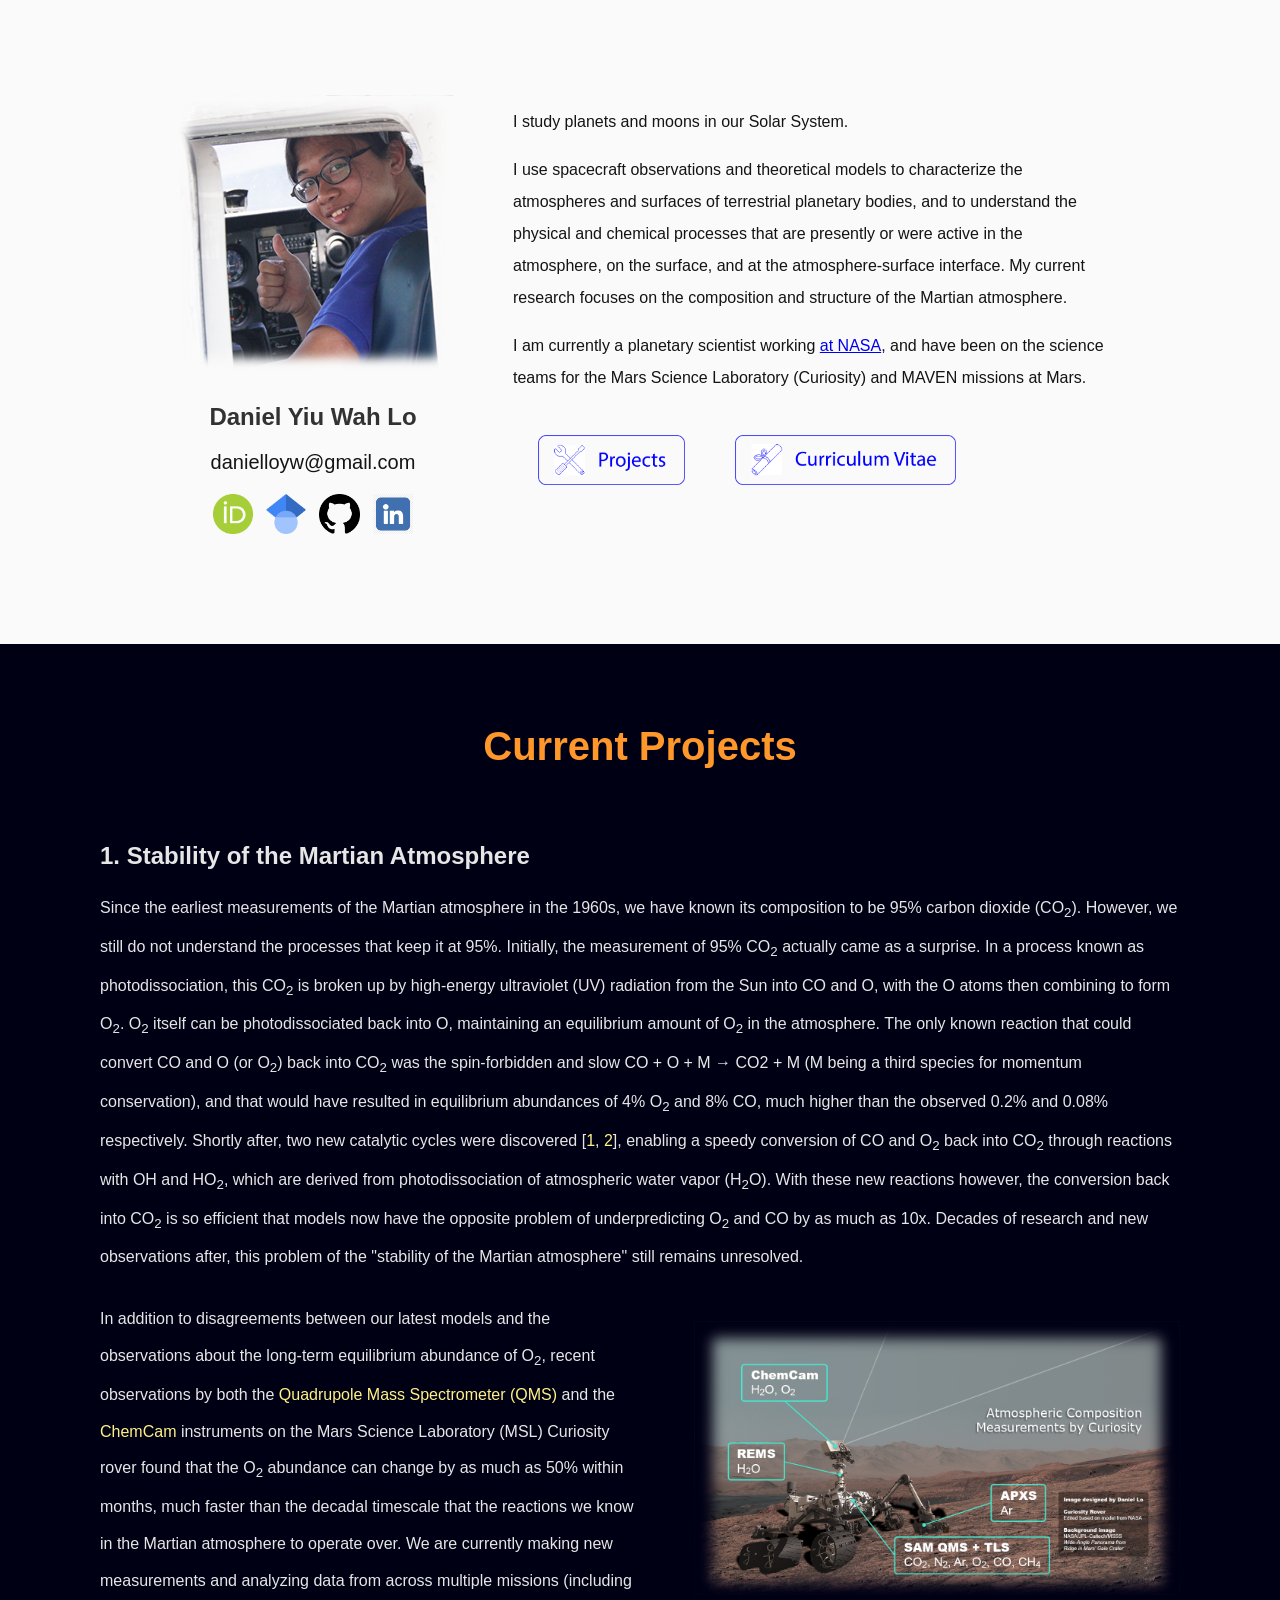
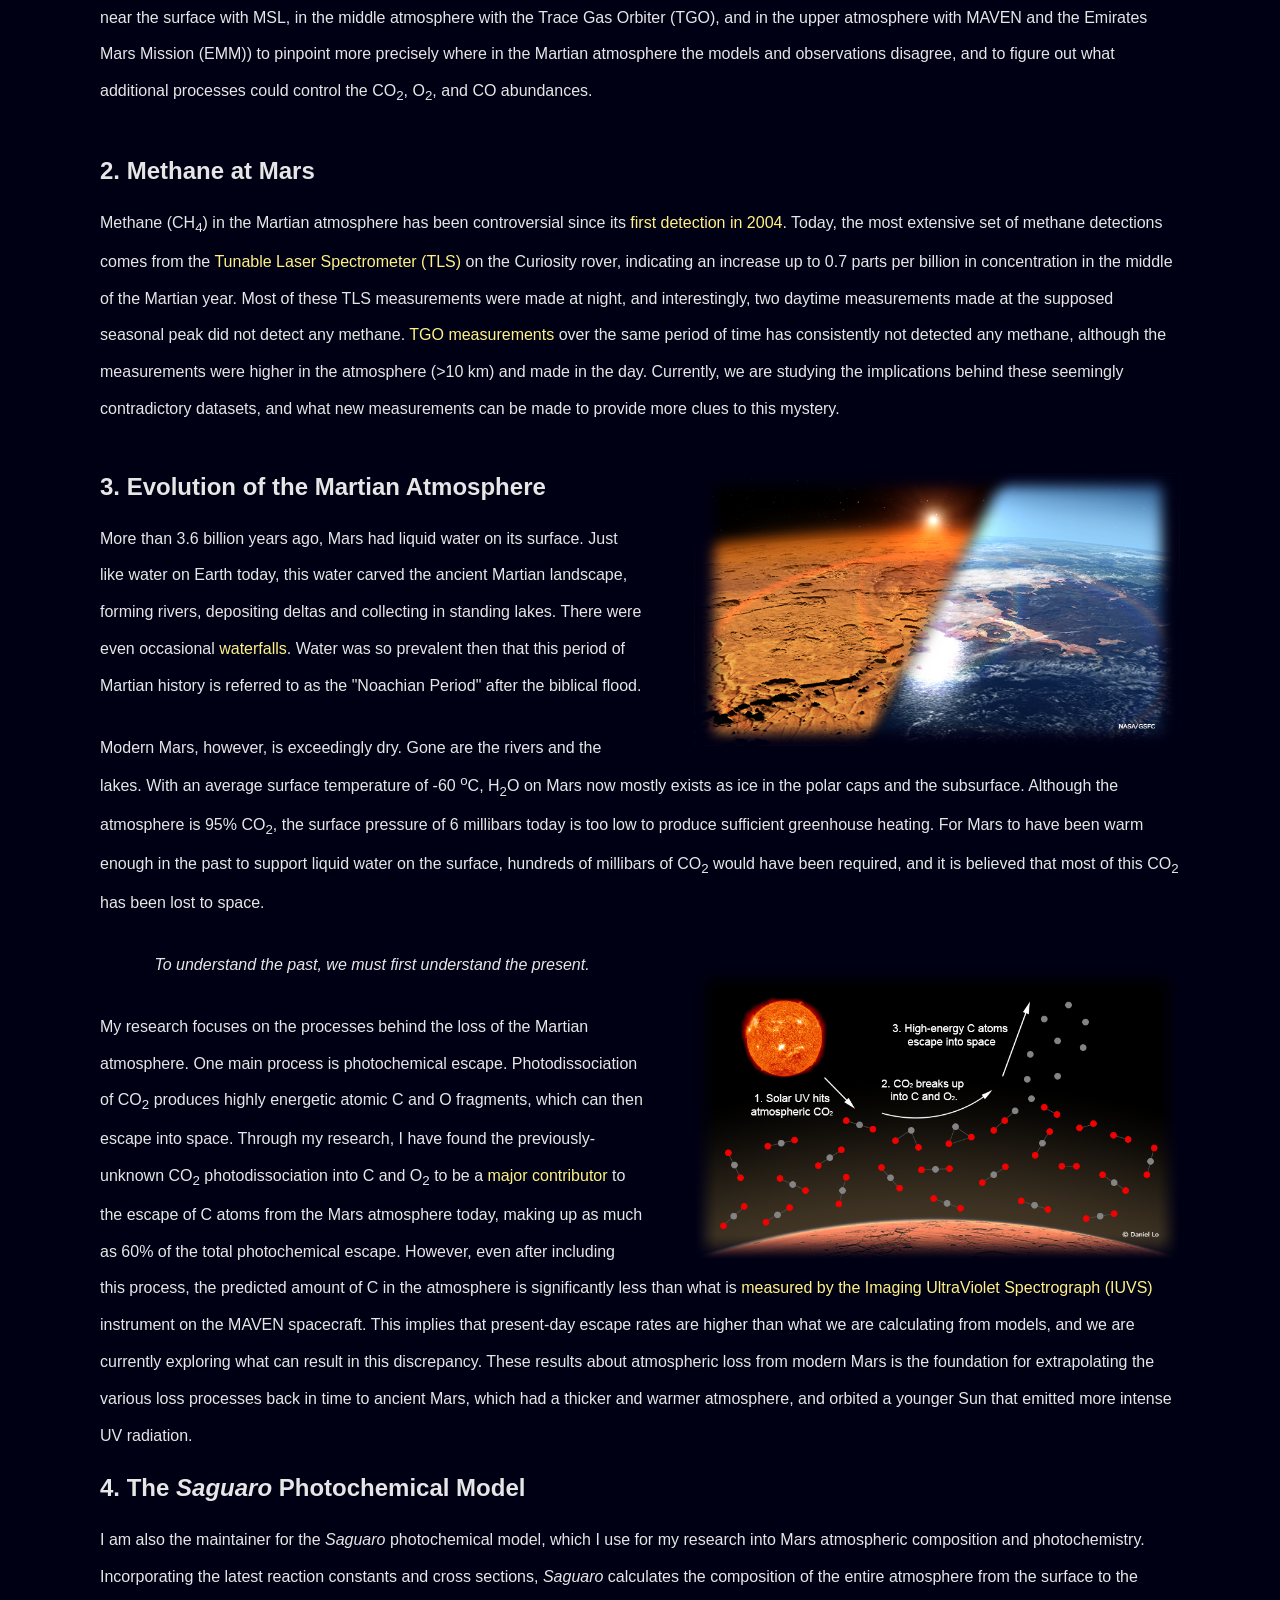
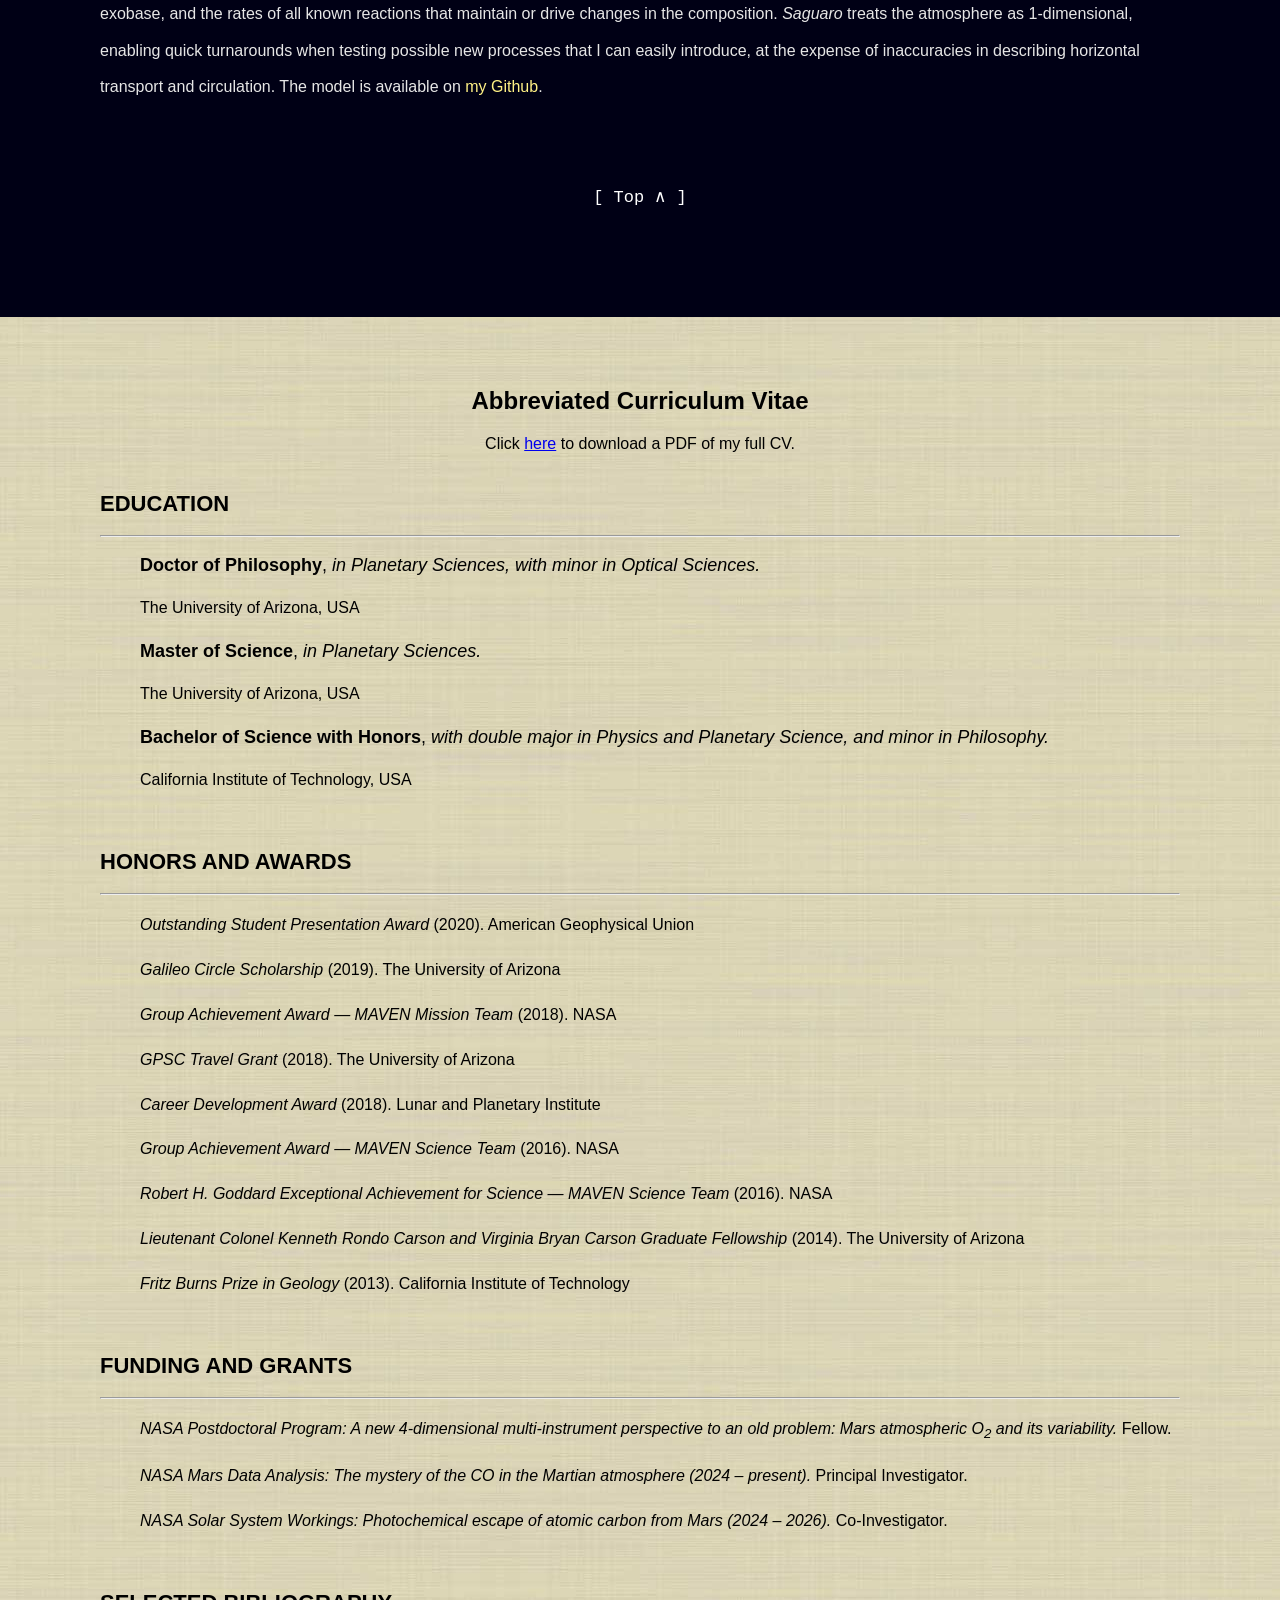
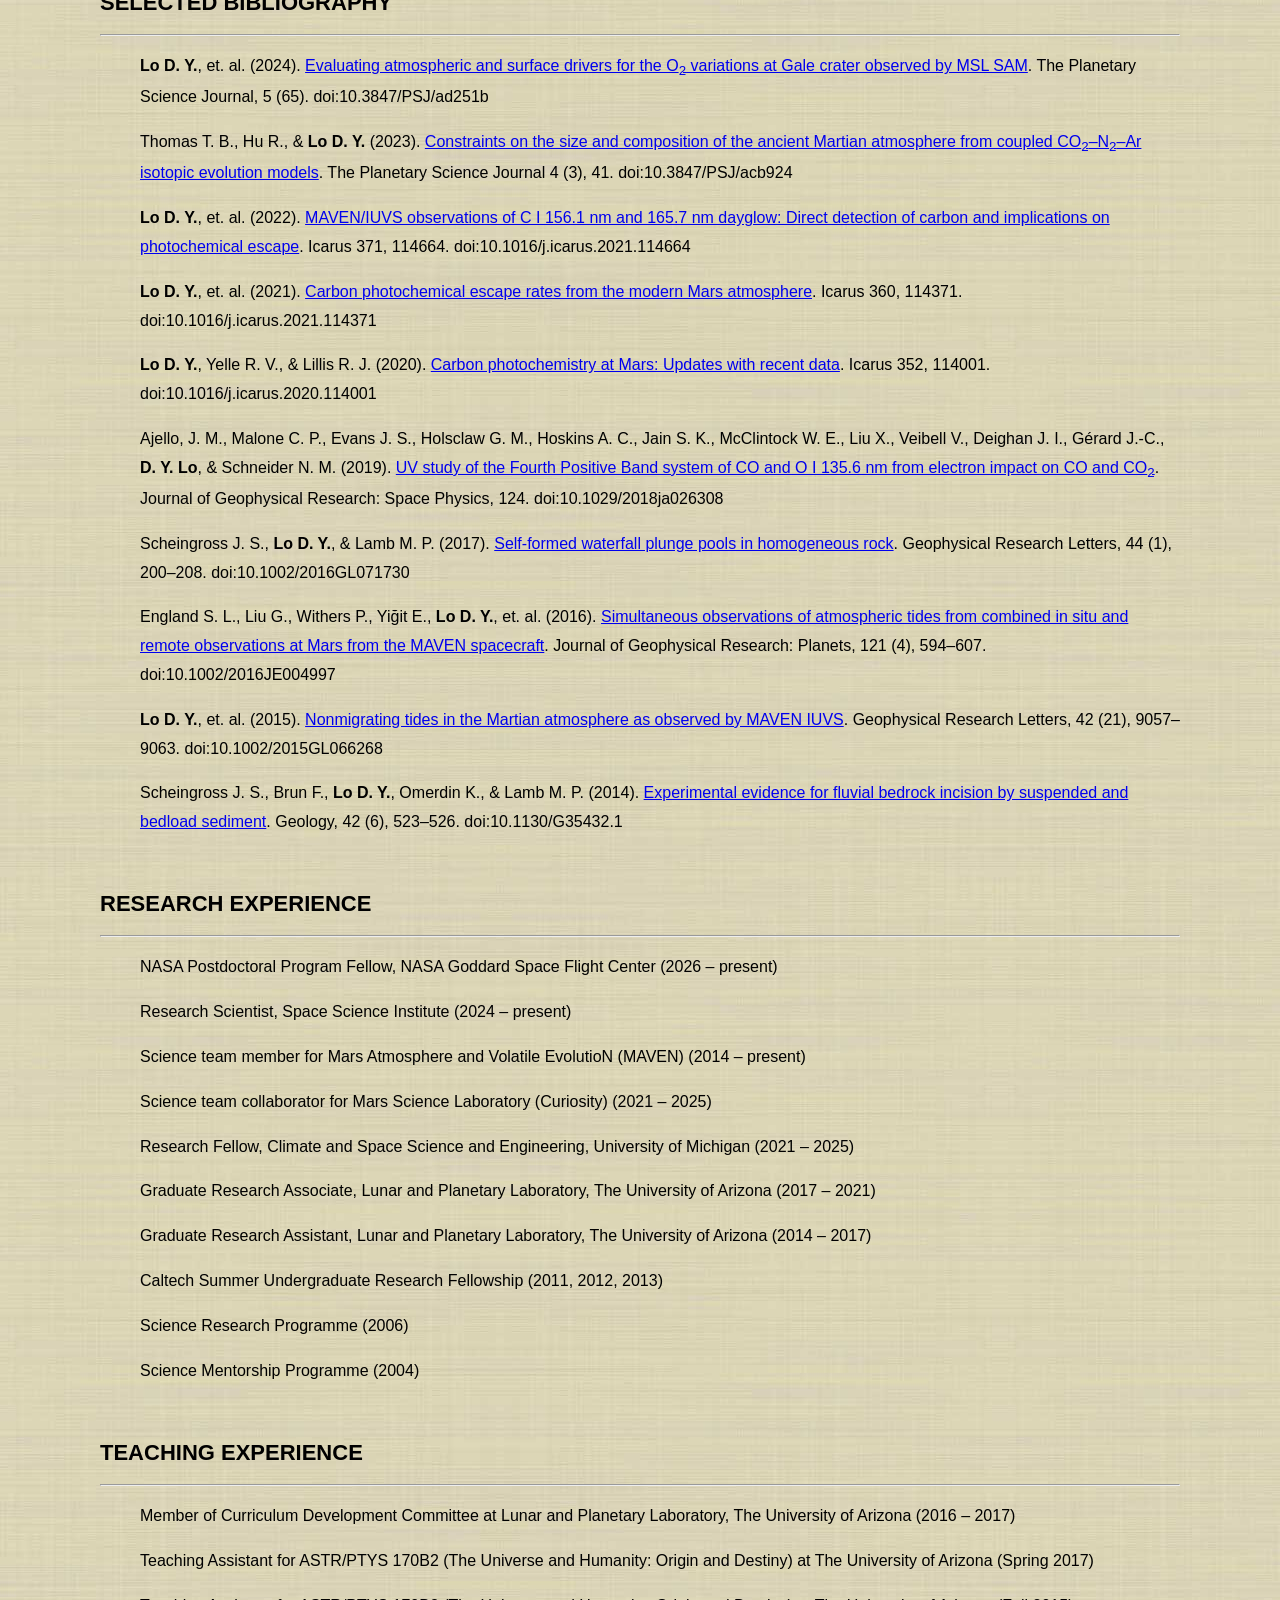
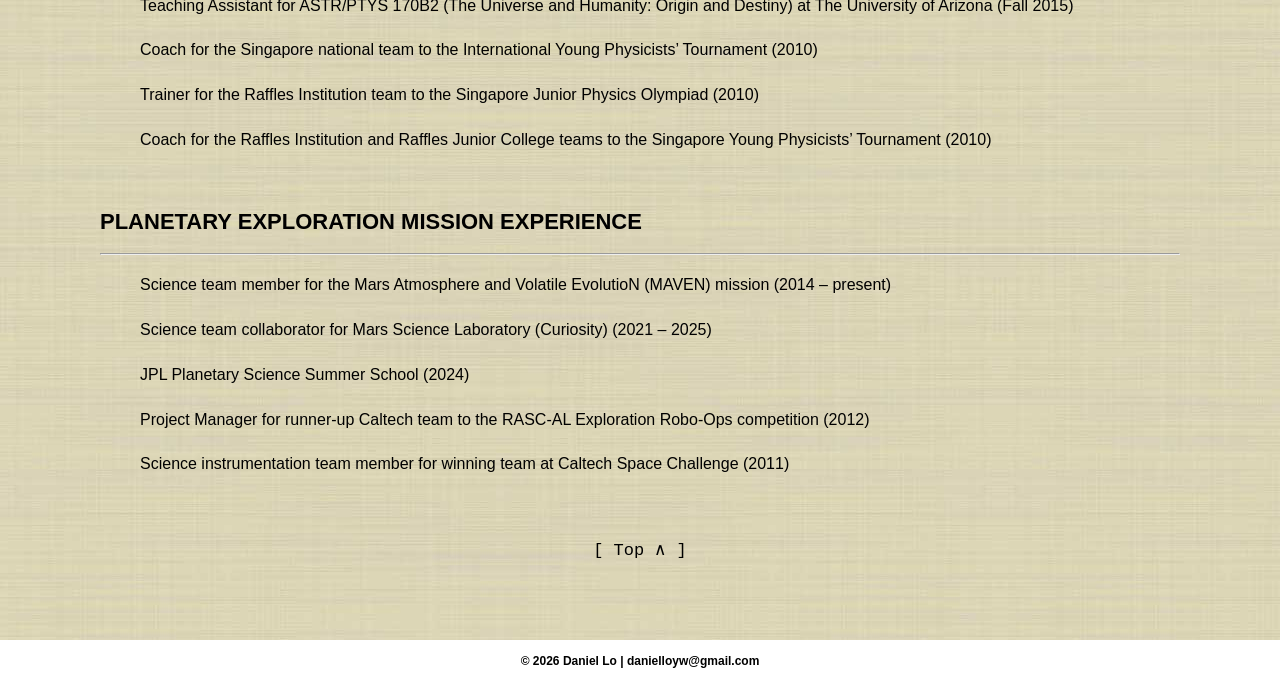
<file: index.html>
<!doctype html>
<html>

<head>
	<meta charset="utf-8">
	<meta name="viewport" content="width=device-width, initial-scale=1">
	<title>Daniel Lo</title>
	<link href="personalStyle.css" rel="stylesheet" type="text/css">
</head>

	<a name="splash"></a><section class="splash">
		<div class="profile">
			<div class="picture"><img src="portrait_flying.png" height="280" width="280">
				<p class="name">Daniel Yiu Wah Lo</p>
				<p class="email">danielloyw<span style="display:none">-cssspamremove-</span>@gmail.com</p>
				<p><a href="https://orcid.org/0000-0002-9603-500X" target="_blank"><img src="icon_orcid_128x128.png" height="40"></a>&nbsp;&nbsp;
				<a href="https://scholar.google.com/citations?user=QoowUBcAAAAJ" target="_blank"><img src="icon_Google_Scholar.png" height="40"></a>&nbsp;&nbsp;
				<a href="https://github.com/danielloyw/" target="_blank"><img src="icon_GitHub_Invertocat_Black.png" height="40"></a>&nbsp;&nbsp;
				<a href="https://www.linkedin.com/in/daniel-lo-4a4160a8/" target="_blank"><img src="icon_linkedin.png" height="40"></a></p>
			</div>
			<div class="profiletext">
				<p>I study planets and moons in our Solar System. </p>
				<p>I use spacecraft observations and theoretical models to characterize the atmospheres and surfaces of terrestrial planetary bodies, and to understand the physical and chemical processes that are presently or were active in the atmosphere, on the surface, and at the atmosphere-surface interface. My current research focuses on the composition and structure of the Martian atmosphere. 
				<p>I am currently a planetary scientist working <a href="https://science.gsfc.nasa.gov/solarsystem/planetarysystems/bio/yiuwahdaniel.lo" target="_blank">at NASA</a>, and have been on the science teams for the Mars Science Laboratory (Curiosity) and MAVEN missions at Mars. </p>
				<div class="navbuttonbar">
					<a href="#research"><img class="navbutton" src="projects.png"></a>
					<a href="#cv"><img class="navbutton" src="cv.png"></a>
				</div>
			</div>
		</div>
	</section>
	
	<a name="research"></a><section class="research">
	<h1>Current Projects</h1>
		<section class="researchSection">
			<h2>1. Stability of the Martian Atmosphere</h2>
			<p class="researchSectionText" style:"clear:left">
				Since the earliest measurements of the Martian atmosphere in the 1960s, we have known its composition to be 95% carbon dioxide (CO<sub>2</sub>). However, we still do not understand the processes that keep it at 95%. Initially, the measurement of 95% CO<sub>2</sub> actually came as a surprise. In a process known as photodissociation, this CO<sub>2</sub> is broken up by high-energy ultraviolet (UV) radiation from the Sun into CO and O, with the O atoms then combining to form O<sub>2</sub>. O<sub>2</sub> itself can be photodissociated back into O, maintaining an equilibrium amount of O<sub>2</sub> in the atmosphere. The only known reaction that could convert CO and O (or O<sub>2</sub>) back into CO<sub>2</sub> was the spin-forbidden and slow CO + O + M → CO2 + M (M being a third species for momentum conservation), and that would have resulted in equilibrium abundances of 4% O<sub>2</sub> and 8% CO, much higher than the observed 0.2% and 0.08% respectively. Shortly after, two new catalytic cycles were discovered [<a href="https://doi.org/10.1126/science.177.4053.986" target="_blank">1</a>, <a href="https://doi.org/10.1175/1520-0469(1972)029%3C1380:SAAOOO%3E2.0.CO;2" target="_blank">2</a>], enabling a speedy conversion of CO and O<sub>2</sub> back into CO<sub>2</sub> through reactions with OH and HO<sub>2</sub>, which are derived from photodissociation of atmospheric water vapor (H<sub>2</sub>O). With these new reactions however, the conversion back into CO<sub>2</sub> is so efficient that models now have the opposite problem of underpredicting O<sub>2</sub> and CO by as much as 10x. Decades of research and new observations after, this problem of the "stability of the Martian atmosphere" still remains unresolved. 
			</p>
			<img src="MSL atm.png" class="mediaGroupR">
			<p class="researchSectionText" style:"clear:left">
				In addition to disagreements between our latest models and the observations about the long-term equilibrium abundance of O<sub>2</sub>, recent observations by both the <a href="https://doi.org/10.1029/2019JE006175" target="_blank">Quadrupole Mass Spectrometer (QMS)</a> and the <a href="http://www-mars.lmd.jussieu.fr/paris2022/abstracts/oral_Mcconnochie_Timothy.pdf" target="_blank">ChemCam</a> instruments on the Mars Science Laboratory (MSL) Curiosity rover found that the O<sub>2</sub> abundance can change by as much as 50% within months, much faster than the decadal timescale that the reactions we know in the Martian atmosphere to operate over. We are currently making new measurements and analyzing data from across multiple missions (including near the surface with MSL, in the middle atmosphere with the Trace Gas Orbiter (TGO), and in the upper atmosphere with MAVEN and the Emirates Mars Mission (EMM)) to pinpoint more precisely where in the Martian atmosphere the models and observations disagree, and to figure out what additional processes could control the CO<sub>2</sub>, O<sub>2</sub>, and CO abundances. 
			</p>
			<h2>2. Methane at Mars</h2>
			<p class="researchSectionText" style:"clear:left">
				Methane (CH<sub>4</sub>) in the Martian atmosphere has been controversial since its <a href="https://doi.org/10.1126/science.1101732" target="_blank">first detection in 2004</a>. Today, the most extensive set of methane detections comes from the <a href="https://doi.org/10.1051/0004-6361/202040030" target="_blank">Tunable Laser Spectrometer (TLS)</a> on the Curiosity rover, indicating an increase up to 0.7 parts per billion in concentration in the middle of the Martian year. Most of these TLS measurements were made at night, and interestingly, two daytime measurements made at the supposed seasonal peak did not detect any methane. <a href="https://doi.org/10.1051/0004-6361/202140389" target="_blank">TGO measurements</a> over the same period of time has consistently not detected any methane, although the measurements were higher in the atmosphere (>10 km) and made in the day. Currently, we are studying the implications behind these seemingly contradictory datasets, and what new measurements can be made to provide more clues to this mystery. 
			</p>
			
			<img src="mars_landscape_dry_wet.png" class="mediaGroupR">
			<h2>3. Evolution of the Martian Atmosphere</h2>
			<p class="researchSectionText" style:"clear:left">
				More than 3.6 billion years ago, Mars had liquid water on its surface. Just like water on Earth today, this water carved the ancient Martian landscape, forming rivers, depositing deltas and collecting in standing lakes. There were even occasional <a href="https://doi.org/10.1073/pnas.261704198" target="_blank">waterfalls</a>. Water was so prevalent then that this period of Martian history is referred to as the "Noachian Period" after the biblical flood. 
			</p>
			<p class="researchSectionText" style:"clear:left">
				Modern Mars, however, is exceedingly dry. Gone are the rivers and the lakes. With an average surface temperature of -60 <sup>o</sup>C, H<sub>2</sub>O on Mars now mostly exists as ice in the polar caps and the subsurface. Although the atmosphere is 95% CO<sub>2</sub>, the surface pressure of 6 millibars today is too low to produce sufficient greenhouse heating. For Mars to have been warm enough in the past to support liquid water on the surface, hundreds of millibars of CO<sub>2</sub> would have been required, and it is believed that most of this CO<sub>2</sub> has been lost to space. 
			</p>
			<img src="CO2_escape.png" class="mediaGroupR">
			<p class="researchSectionQuote">
				To understand the past, we must first understand the present.
			</p>
			<p class="researchSectionText" style="padding-bottom: 0px; clear:left">
				My research focuses on the processes behind the loss of the Martian atmosphere. One main process is photochemical escape. Photodissociation of CO<sub>2</sub> produces highly energetic atomic C and O fragments, which can then escape into space. Through my research, I have found the previously-unknown CO<sub>2</sub> photodissociation into C and O<sub>2</sub> to be a <a href="https://doi.org/10.1016/j.icarus.2021.114371" target="_blank">major contributor</a> to the escape of C atoms from the Mars atmosphere today, making up as much as 60% of the total photochemical escape. However, even after including this process, the predicted amount of C in the atmosphere is significantly less than what is <a href="https://doi.org/10.1016/j.icarus.2021.114664" target="_blank">measured by the Imaging UltraViolet Spectrograph (IUVS)</a> instrument on the MAVEN spacecraft. This implies that present-day escape rates are higher than what we are calculating from models, and we are currently exploring what can result in this discrepancy. These results about atmospheric loss from modern Mars is the foundation for extrapolating the various loss processes back in time to ancient Mars, which had a thicker and warmer atmosphere, and orbited a younger Sun that emitted more intense UV radiation. 
			</p>
			<h2>4. The <i>Saguaro</i> Photochemical Model</h2>
				<p class="researchSectionText" style="padding-bottom: 0px; clear:left">
				I am also the maintainer for the <i>Saguaro</i> photochemical model, which I use for my research into Mars atmospheric composition and photochemistry. Incorporating the latest reaction constants and cross sections, <i>Saguaro</i> calculates the composition of the entire atmosphere from the surface to the exobase, and the rates of all known reactions that maintain or drive changes in the composition. <i>Saguaro</i> treats the atmosphere as 1-dimensional, enabling quick turnarounds when testing possible new processes that I can easily introduce, at the expense of inaccuracies in describing horizontal transport and circulation. The model is available on <a href="https://github.com/danielloyw/saguaro-photochem" target="_blank">my Github</a>.
			</p>
		</section>
		
<!-- 		<section class="researchSection">
			<h2>2. Monitoring the Martian Atmosphere</h2>
			<div class="mediaGroupR">
				<video width="100%" controls style="border: 5px #8080ff; border-style: ridge;">
					<source src="iuvs_stellar_small.mp4" type="video/mp4">
					Video not supported by browser.
				</video>
				<p>MAVEN/IUVS stellar occultation observations (Credit: NASA/GSFC Conceptual Image Lab)</p>
			</div>
			<p class="researchSectionText" style="clear:left">
				Since its arrival at Mars in 2014, the NASA Mars Atmosphere and Volatile EvolutioN (MAVEN) spacecraft has been providing us with an unprecedented view of Mars through its diverse suite of instruments. Among the instruments, the Imaging UltraViolet Spectrograph (IUVS) plays the role of the "official photographer" for the mission, snapping pictures in the UV of the atmosphere, the surface, and even the <a href="https://www.nasa.gov/feature/goddard/2016/maven-observes-phobos-in-ultraviolet" target="_blank">moons of Mars</a>. My role in the team is to process and analyze these images to study the structure of the Martian atmosphere and the various processes that occur today. 
			</p>
			<p class="researchSectionText" style="clear:left">
				While other orbiters at Mars have Sun-synchronous orbits that allow them to observe Mars at only two particular local times of the Martian day, MAVEN has a non-Sun-synchronous orbit, giving us a unique opportunity to study how various atmospheric phenomena change over the Martian day. By observing the UV radiation emitted by the atmosphere through IUVS, we are able to determine the temperature and composition of the atmosphere at various altitudes. UV images taken in the day and night tell us different information. In the day, the CO<sub>2</sub><sup>+</sup> UV doublet emission at 298&ndash;299 nm tells us the <a href="https://doi.org/10.1002/2015GL065489">density of CO<sub>2</sub> and the atmospheric temperature</a>. We found regular fluctuations in atmospheric density and temperature over a Martian day due to <a href="https://doi.org/10.1002/2015GL066268" target="_blank">thermal tides</a>, in response to the diurnal heating by the Sun. A bright reflection of sunlight would be a <a href="https://www.nasa.gov/press-release/goddard/2016/maven-uv-mars" target="_blank">cloud</a>, possibly formed from a low temperature layer in the atmosphere, or the cooling of an air parcel when it is pushed up one of the tall mountains on the Tharsis plateau. At night, <a href="https://www.nasa.gov/press-release/goddard/2020/mars-nightglow" target"_blank">nitric oxide (NO) emissions</a> allow us to trace atmospheric circulation. 
			</p>
			
						
		</section> -->

		<a class="backtotop" href="#splash">[ Top &and; ] </a>
	</section>
	
	<a name="cv"></a><section class="cv">
		<h1>Abbreviated Curriculum Vitae</h1>
		Click <a href="Lo_Daniel_CV.pdf" target="_blank">here</a> to download a PDF of my full CV. 
		
		<section class="cvsection">
			<h2 class="sectionTitle">Education</h2>
			<hr>
			<article class="sectionBody">
				<p class="sectionContentTitle"><b>Doctor of Philosophy</b>, <i>in Planetary Sciences, with minor in Optical Sciences.</i></p>
				<p class="sectionContent">The University of Arizona, USA</p>
				<p class="sectionContentTitle"><b>Master of Science</b>, <i>in Planetary Sciences.</i></p>
				<p class="sectionContent">The University of Arizona, USA</p>
				<p class="sectionContentTitle"><b>Bachelor of Science with Honors</b>, <i>with double major in Physics and Planetary Science, and minor in Philosophy.</i></p>
				<p class="sectionContent">California Institute of Technology, USA</p>
			</article>
		</section>
		
		<section class="cvsection">
			<h2 class="sectionTitle">Honors and Awards</h2>
			<hr>
			<article class="sectionBody">
				<p class="sectionContent">
					<i>Outstanding Student Presentation Award</i> (2020). American Geophysical Union
				</p>
				<p class="sectionContent">
					<i>Galileo Circle Scholarship</i> (2019). The University of Arizona
				</p>
				<p class="sectionContent">
					<i>Group Achievement Award &mdash; MAVEN Mission Team</i> (2018). NASA
				</p>
				<p class="sectionContent">
					<i>GPSC Travel Grant</i> (2018). The University of Arizona
				</p>
				<p class="sectionContent">
					<i>Career Development Award</i> (2018). Lunar and Planetary Institute
				</p>
				<p class="sectionContent">
					<i>Group Achievement Award &mdash; MAVEN Science Team</i> (2016). NASA
				</p>
				<p class="sectionContent">
					<i>Robert H. Goddard Exceptional Achievement for Science &mdash; MAVEN Science Team</i> (2016). NASA
				</p>
				<p class="sectionContent">
					<i>Lieutenant Colonel Kenneth Rondo Carson and Virginia Bryan Carson Graduate Fellowship</i> (2014). The University of Arizona
				</p>
				<p class="sectionContent">
					<i>Fritz Burns Prize in Geology</i> (2013). California Institute of Technology
				</p>
			</article>
		</section>
		
		<section class="cvsection">
			<h2 class="sectionTitle">Funding and Grants</h2>
			<hr>
			<article class="sectionBody">
				<p class="sectionContent">
					<i>NASA Postdoctoral Program: A new 4-dimensional multi-instrument perspective to an old problem: Mars atmospheric O<sub>2</sub> and its variability.</i> Fellow.
				</p>
				<p class="sectionContent">
					<i>NASA Mars Data Analysis: The mystery of the CO in the Martian atmosphere (2024 &ndash; present).</i> Principal Investigator.
				</p>
				<p class="sectionContent">
					<i>NASA Solar System Workings: Photochemical escape of atomic carbon from Mars (2024 &ndash; 2026). </i> Co-Investigator. 
				</p>
			</article>
		</section>
		
		<section class="cvsection">
			<h2 class="sectionTitle">Selected Bibliography</h2>
			<hr>
			<article class="sectionBody">
				<p class="sectionContent"> 
					<b>Lo D. Y.</b>, et. al. (2024). <a href="https://doi.org/10.3847/PSJ/ad251b" target="_blank">Evaluating atmospheric and surface drivers for the O<sub>2</sub> variations at Gale crater observed by MSL SAM</a>. The Planetary Science Journal, 5 (65). doi:10.3847/PSJ/ad251b
				</p>
				<p class="sectionContent"> 
					Thomas T. B., Hu R., & <b>Lo D. Y.</b> (2023). <a href="https://doi.org/10.3847/PSJ/acb924" target="_blank">Constraints on the size and composition of the ancient Martian atmosphere from coupled CO<sub>2</sub>&ndash;N<sub>2</sub>&ndash;Ar isotopic evolution models</a>. The Planetary Science Journal 4 (3), 41. doi:10.3847/PSJ/acb924
				</p>
				<p class="sectionContent"> 
					<b>Lo D. Y.</b>, et. al. (2022). <a href="https://doi.org/10.1016/j.icarus.2021.114664" target="_blank">MAVEN/IUVS observations of C I 156.1 nm and 165.7 nm dayglow: Direct detection of carbon and implications on photochemical escape</a>. Icarus 371, 114664. doi:10.1016/j.icarus.2021.114664
				</p>
				<p class="sectionContent"> 
					<b>Lo D. Y.</b>, et. al. (2021). <a href="https://doi.org/10.1016/j.icarus.2021.114371" target="_blank">Carbon photochemical escape rates from the modern Mars atmosphere</a>. Icarus 360, 114371. doi:10.1016/j.icarus.2021.114371
				</p>
				<p class="sectionContent"> 
					<b>Lo D. Y.</b>, Yelle R. V., & Lillis R. J. (2020). <a href="https://doi.org/10.1016/j.icarus.2020.114001" target="_blank">Carbon photochemistry at Mars: Updates with recent data</a>. Icarus 352, 114001. doi:10.1016/j.icarus.2020.114001
				</p>
				<p class="sectionContent"> 
					Ajello, J. M., Malone C. P., Evans J. S., Holsclaw G. M., Hoskins A. C., Jain S. K., McClintock W. E., Liu X., Veibell V., Deighan J. I., Gérard J.‐C., <b>D. Y. Lo</b>, &  Schneider N. M. (2019). <a href="https://doi.org/10.1029/2018ja026308" target="_blank">UV study of the Fourth Positive Band system of CO and O I 135.6 nm from electron impact on CO and CO<sub>2</sub></a>. Journal of Geophysical Research: Space Physics, 124. doi:10.1029/2018ja026308
				</p>
				<p class="sectionContent">
					Scheingross J. S., <b>Lo D. Y.</b>, & Lamb M. P. (2017). <a href="https://doi.org/10.1002/2016GL071730" target="_blank">Self-formed waterfall plunge pools in homogeneous rock</a>. Geophysical Research Letters, 44 (1), 200&ndash;208. doi:10.1002/2016GL071730
				</p>
				<p class="sectionContent">
					England S. L., Liu G., Withers P., Yiğit E., <b>Lo D. Y.</b>, et. al. (2016). <a href="https://doi.org/10.1002/2016JE004997" target="_blank">Simultaneous observations of atmospheric tides from combined in situ and remote observations at Mars from the MAVEN spacecraft</a>. Journal of Geophysical Research: Planets, 121 (4), 594&ndash;607. doi:10.1002/2016JE004997
				</p>
				<p class="sectionContent"> 
					<b>Lo D. Y.</b>, et. al. (2015). <a href="https://doi.org/10.1002/2015GL066268" target="_blank">Nonmigrating tides in the Martian atmosphere as observed by MAVEN IUVS</a>. Geophysical Research Letters, 42 (21), 9057&ndash;9063. doi:10.1002/2015GL066268
				</p>
				<p class="sectionContent">
					Scheingross J. S., Brun F., <b>Lo D. Y.</b>, Omerdin K., & Lamb M. P. (2014). <a href="https://doi.org/10.1130/G35432.1" target="_blank">Experimental evidence for fluvial bedrock incision by suspended and bedload sediment</a>. Geology, 42 (6), 523&ndash;526. doi:10.1130/G35432.1
				</p>
			</article>
		</section>

		<section class="cvsection">
			<h2 class="sectionTitle">Research Experience</h2>
			<hr>
			<article class="sectionBody">
				<p class="sectionContent">
					NASA Postdoctoral Program Fellow, NASA Goddard Space Flight Center (2026 &ndash; present)
				</p>
				<p class="sectionContent">
					Research Scientist, Space Science Institute (2024 &ndash; present)
				</p>
				<p class="sectionContent">
					Science team member for Mars Atmosphere and Volatile EvolutioN (MAVEN) (2014 &ndash; present)
				</p>
				<p class="sectionContent">
					Science team collaborator for Mars Science Laboratory (Curiosity) (2021 &ndash; 2025)
				</p>
				<p class="sectionContent">
					Research Fellow, Climate and Space Science and Engineering, University of Michigan (2021 &ndash; 2025)
				</p>
				<p class="sectionContent">
					Graduate Research Associate, Lunar and Planetary Laboratory, The University of Arizona (2017 &ndash; 2021)
				</p>
				<p class="sectionContent">
					Graduate Research Assistant, Lunar and Planetary Laboratory, The University of Arizona (2014 &ndash; 2017)
				</p>
				<p class="sectionContent">
					Caltech Summer Undergraduate Research Fellowship (2011, 2012, 2013)
				</p>
				<p class="sectionContent">
					Science Research Programme (2006)
				</p>
				<p class="sectionContent">
					Science Mentorship Programme (2004)
				</p>
			</article>
		</section>

		<section class="cvsection">
			<h2 class="sectionTitle">Teaching Experience</h2>
			<hr>
			<article class="sectionBody">
				<p class="sectionContent">
					Member of Curriculum Development Committee at Lunar and Planetary Laboratory, The University of Arizona (2016 &ndash; 2017)
				</p>
				<p class="sectionContent">
					Teaching Assistant for ASTR/PTYS 170B2 (The Universe and Humanity: Origin and Destiny) at The University of Arizona (Spring 2017)
				</p>
				<p class="sectionContent">
					Teaching Assistant for ASTR/PTYS 170B2 (The Universe and Humanity: Origin and Destiny) at The University of Arizona (Fall 2015)
				</p>
				<p class="sectionContent">
					Coach for the Singapore national team to the International Young Physicists’ Tournament (2010)
				</p>
				<p class="sectionContent">
					Trainer for the Raffles Institution team to the Singapore Junior Physics Olympiad (2010)
				</p>
				<p class="sectionContent">
					Coach for the Raffles Institution and Raffles Junior College teams to the Singapore Young Physicists’ Tournament (2010)
				</p>
			</article>
		</section>

		<section class="cvsection">
			<h2 class="sectionTitle">Planetary Exploration Mission Experience</h2>
			<hr>
			<article class="sectionBody">
				<p class="sectionContent">
					Science team member for the Mars Atmosphere and Volatile EvolutioN (MAVEN) mission (2014 &ndash; present)
				</p>
				<p class="sectionContent">
					Science team collaborator for Mars Science Laboratory (Curiosity) (2021 &ndash; 2025)
				<p class="sectionContent">
					JPL Planetary Science Summer School (2024)
				<p class="sectionContent">
					Project Manager for runner-up Caltech team to the RASC-AL Exploration Robo-Ops competition (2012)
				</p>
				<p class="sectionContent">
					Science instrumentation team member for winning team at Caltech Space Challenge (2011)
				</p>
			</article>
		</section>
		
		<a class="backtotop" href="#splash">[ Top &and; ] </a>
	</section>
	<footer>
		<p class="footerDisclaimer">&copy 2026 Daniel Lo | danielloyw<span style="display:none">-cssspamremove-</span>@gmail.com</p>
	</footer>
</body>

</html>
</file>
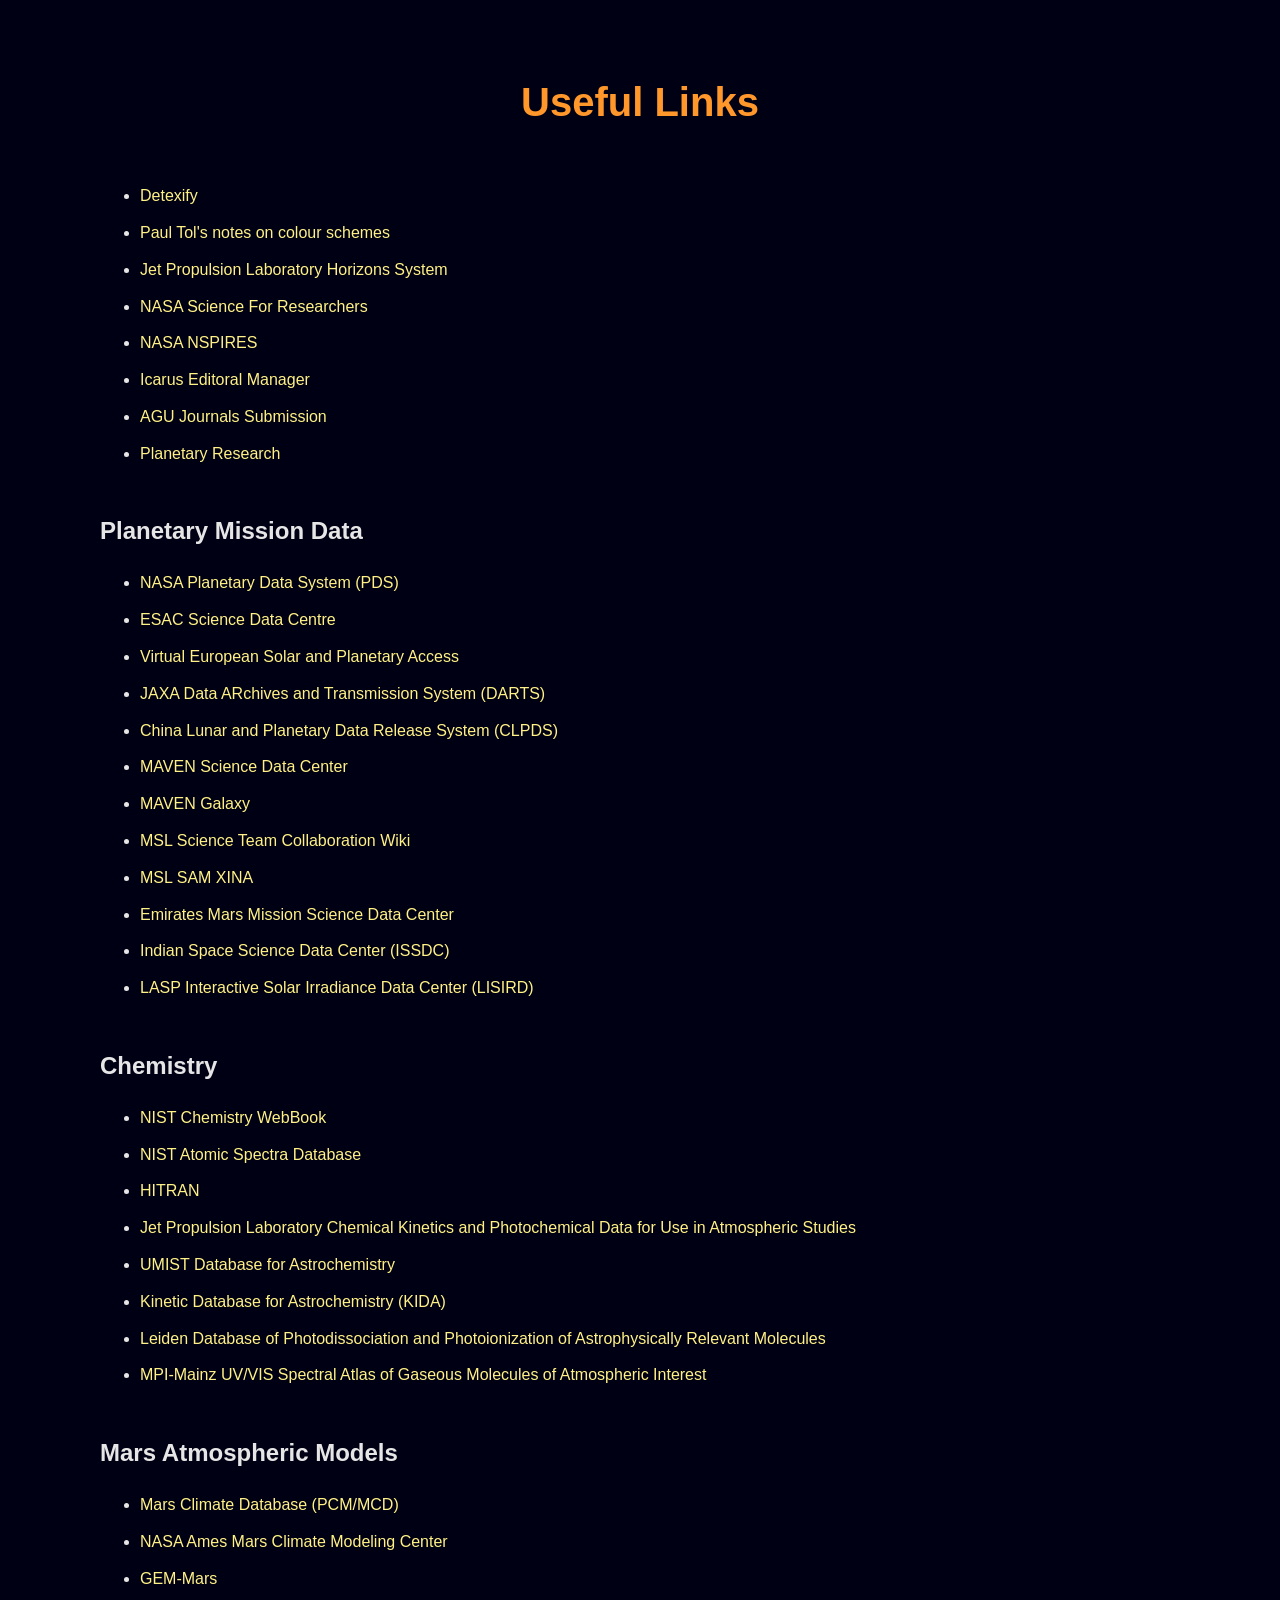
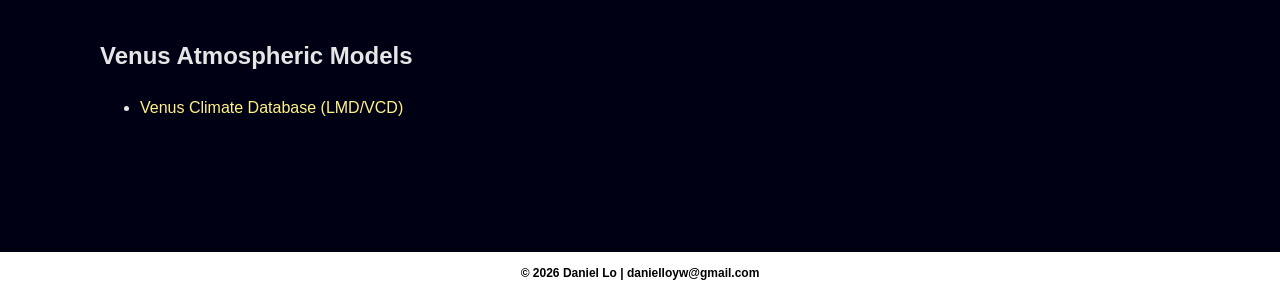
<file: links.html>
<!doctype html>
<html>

<head>
	<meta charset="utf-8">
	<meta name="viewport" content="width=device-width, initial-scale=1">
	<title>Useful Links</title>
	<link href="personalStyle.css" rel="stylesheet" type="text/css">
</head>

<body>
<section class="research">
	<h1>Useful Links</h1>
		<section class="researchSection">
			<ul class="researchSectionText" style:"clear:left">
			<li><a href="http://detexify.kirelabs.org/classify.html" target="_blank">Detexify</a>
			<li><a href="https://sronpersonalpages.nl/~pault/" target="_blank">Paul Tol's notes on colour schemes</a>
			<li><a href="https://ssd.jpl.nasa.gov/horizons/" target="_blank">Jet Propulsion Laboratory Horizons System</a>
			<li><a href="https://science.nasa.gov/researchers" target="_blank">NASA Science For Researchers</a>
			<li><a href="https://nspires.nasaprs.com/external/" target="_blank">NASA NSPIRES</a>
			<li><a href="https://www.editorialmanager.com/icarus/default.aspx" target="_blank">Icarus Editoral Manager</a>
			<li><a href="https://www.agu.org/Publish-with-AGU/Publish/" target="_blank">AGU Journals Submission</a>
			<li><a href="https://planetary-research.org" target="_blank">Planetary Research</a>
			</ul>
			
			<h2>Planetary Mission Data</h2>
			<ul class="researchSectionText" style:"clear:left">
			<li><a href="https://pds.nasa.gov/" target="_blank">NASA Planetary Data System (PDS)</a>
			<li><a href="https://www.cosmos.esa.int/web/esdc" target="_blank">ESAC Science Data Centre</a>
			<li><a href="https://vespa.obspm.fr/planetary/data/" target="_blank">Virtual European Solar and Planetary Access</a>
			<li><a href="https://darts.isas.jaxa.jp/index.html.en" target="_blank">JAXA Data ARchives and Transmission System (DARTS)</a>
			<li><a href="https://moon.bao.ac.cn/web/enmanager/home" target="_blank">China Lunar and Planetary Data Release System (CLPDS)</a>
			<li><a href="https://lasp.colorado.edu/maven/sdc/public/" target="_blank">MAVEN Science Data Center</a>
			<li><a href="https://lasp.colorado.edu/galaxy/spaces/MAVEN/pages/3278327/Project+Science+Group+PSGs" target="_blank">MAVEN Galaxy</a>
			<li><a href="https://ps.ext.jpl.net/sites/MSLSciTeam/_layouts/15/start.aspx#/" target="_blank">MSL Science Team Collaboration Wiki</a>
			<li><a href="https://sam.xina.io/" target="_blank">MSL SAM XINA</a>
			<li><a href="https://sdc.emiratesmarsmission.ae/" target="_blank">Emirates Mars Mission Science Data Center</a>
			<li><a href="https://www.issdc.gov.in/" target="_blank">Indian Space Science Data Center (ISSDC)</a>
			<li><a href="https://lasp.colorado.edu/lisird/" target="_blank">LASP Interactive Solar Irradiance Data Center (LISIRD)</a>
			
			</ul>
			
			<h2>Chemistry</h2>
			<ul class="researchSectionText" style:"clear:left">
			<li><a href="https://webbook.nist.gov/chemistry/" target="_blank">NIST Chemistry WebBook</a>
			<li><a href="https://www.nist.gov/pml/atomic-spectra-database" target="_blank">NIST Atomic Spectra Database</a>
			<li><a href="https://hitran.org/" target="_blank">HITRAN</a>
			<li><a href="https://science.jpl.nasa.gov/projects/data-evaluation/" target="_blank">Jet Propulsion Laboratory Chemical Kinetics and Photochemical Data for Use in Atmospheric Studies
			<li><a href="https://umistdatabase.uk/" target="_blank">UMIST Database for Astrochemistry</a>
			<li><a href="https://kida.astrochem-tools.org/" target="_blank">Kinetic Database for Astrochemistry (KIDA)</a>
			<li><a href="https://home.strw.leidenuniv.nl/~ewine/photo/" target="_blank">Leiden Database of Photodissociation and Photoionization of Astrophysically Relevant Molecules</a>
			<li><a href="https://www.uv-vis-spectral-atlas-mainz.org/uvvis/" target="_blank">MPI-Mainz UV/VIS Spectral Atlas of Gaseous Molecules of Atmospheric Interest</a>
			</ul>
			
			<h2>Mars Atmospheric Models</h2>
			<ul class="researchSectionText" style:"clear:left">
			<li><a href="http://www-mars.lmd.jussieu.fr/" target="_blank">Mars Climate Database (PCM/MCD)</a>
			<li><a href="https://www.nasa.gov/mars-climate-modeling-center-ames" target="_blank">NASA Ames Mars Climate Modeling Center</a>
			<li><a href="https://gem-mars.aeronomie.be/" target="_blank">GEM-Mars</a>
			</ul>
			
			<h2>Venus Atmospheric Models</h2>
			<ul class="researchSectionText" style:"clear:left">
			<li><a href="http://www-venus.lmd.jussieu.fr/" target="_blank">Venus Climate Database (LMD/VCD)</a>
			</ul>
		</section>
	</section>
	

	<footer>
		<p class="footerDisclaimer">&copy 2026 Daniel Lo | danielloyw<span style="display:none">-cssspamremove-</span>@gmail.com</p>
	</footer>
</body>

</html>
</file>
<file: personalStyle.css>
@charset "utf-8";
/* Global Styles */

body {
	margin: auto;
	font-family: Verdana, Geneva, sans-serif;
	text-align: center;
}
/* splash */

section {
	padding-top: 50px;
	padding-bottom: 50px;
}

.backtotop{
	font-size: 17px;
	font-family: "Lucida Console", Monaco, monospace;
	display: block;
	position: static;
	margin-top: 60px;
	text-decoration: none;
	padding-bottom: 30px;
}

.backtotop:hover{
	font-weight: 700;
}

.splash {
	color: rgba(20,20,20,1.00);
	background-color: rgba(250,250,250,1.00);
	overflow: auto;
}

.splash .profile {
	max-width: 1024px;
	margin-top: 20px;
	margin: 0 auto;
	overflow: auto;
	margin-bottom: 40px;
}

.splash .profile .picture {
	float: left;
	padding: 45px;
	padding-right: 60px;
	padding-bottom: 0px;
}

.splash .profile .name {
	color: rgba(50,50,50,1.00);
	font-size: 24px;
	font-weight: 600;
	margin-bottom: 10px;
}

.splash .profile .email {
	font-size: 20px;
	font-weight: 500;
}

.splash .profiletext {
	padding: 40px;
	padding-top: 40px;
	margin: auto;
	font-size: 16px;
	font-weight: 400;
	text-align: left;
	line-height: 2;
}

.splash .navbutton{
	float: left;
	margin: 25px;
	height: 50px;
}

.splash .navbutton:hover{
	opacity: 0.6;
	filter: alpha(opacity=60)
}

.research {
	background-color: #000015;
	color: rgba(230,230,230,1.00);
	overflow: auto;
	margin: 0 auto;
	padding: 80px;
}

.research h1{
	margin-top: 0px;
	font-size: 40px;
	color: rgba(255,151,43,1.00);
	text-align: center;
}

.research .researchSection{
	overflow: auto;
	padding: 20px;
	margin: auto;
	max-width: 1600px;
}

.research .researchSection h2{
	font-size: 24px;
	font-family: Tahoma, Geneva, sans-serif;
	font-weight: bold;
	text-align: left;
}

.research .researchSectionText {
	padding-bottom: 25px;
	margin: auto;
	font-size: 16px;
	text-align: left;
	line-height: 2.3;
}

.research .researchSectionText a {
	text-decoration: none;
	color: rgba(255,241,133,1.00);
}

.research .researchSectionText a:hover {
	text-decoration: underline;
}

.research .researchSectionQuote {
	padding-bottom: 25px;
	margin: auto;
	font-size: 16px;
	text-align: center;
	line-height: 2.3;
	font-style: italic;
}

.research .researchSectionList {
	padding: 0px;
	margin: auto;
	font-size: 16px;
	text-align: left;
	line-height: 2.3;
}

.research .mediaGroupL {
	padding-bottom: 20px;
	padding-top: 20px;
	padding-left: 0px;
	padding-right: 50px;
	font-size: 14px;
	color: rgba(180,180,255,1.00);
	float: left;
	width: 45%;
	min-width: 450px;
	text-align: center;
}

.research .mediaGroupR{
	padding-top: 20px;
	padding-bottom: 0px;
	padding-left: 50px;
	padding-right: 0px;
	font-size: 14px;
	color: rgba(180,180,255,1.00);
	float: right; 
	width: 45%;
	min-width: 450px;
	text-align: center;
}

.research .backtotop {
	color: white;
}

.cv{
	margin-top: 0px;
	color: black;
	padding-left: 100px;
	padding-right: 100px;
	background-image: url("parchmentbg.jpg");
    background-repeat: repeat;
}

.cvsection{
	padding-top: 20px;
	padding-bottom: 0px;
	margin: auto;
	max-width: 1600px;
}

.cvsection .sectionTitle {
	text-align: left;
	font-size: 22px;
	font-weight: 700;
	text-transform: uppercase;
}

.cvsection .sectionBody{
	padding-left: 40px;	
}

.cvsection .sectionContentTitle {
	font-size: 18px;
	font-weight: 500;
	text-align: left;
}

.cvsection .sectionContent {
	font-size: 16px;
	font-weight: 400;
	line-height: 1.8;
	text-align: left;
}

.cv .backtotop {
	color: black;
}

footer .footerDisclaimer {
	font-size: 12px;
	line-height: 18px;
	color: black;
	font-weight: 600;
	text-align: center;
}


/* Media query for Mobile devices*/
@media only screen and (max-width : 980px) {

.backtotop{
	font-size: 14px;
	margin-top: 20px;
}

.splash .profile .picture {
	float: none;
	padding: 10px;
	padding-bottom: 2px;
}

.splash .profile .name {
	font-size: 25px;
	margin-bottom: 10px;
}

.splash .profile .email {
	font-size: 16px;
	padding-bottom:0px;
}

.splash .profiletext {
	padding: 40px;
	padding-top:0px;
	padding-bottom:0px;
	margin: auto;
	font-size: 14px;
	line-height: 1.8;
	text-align: center;
}

.splash .navbuttonbar {
	text-align: center;
	margin: 0 auto;
}

.splash .navbutton{
	float: none;
	height: 40px;
	margin: 10px;
}

.research {
	padding: 20px;
	padding-top: 40px;
	text-align: center;
}

.research h1 {
	font-size: 32px;
}

.research .researchSection{
	overflow: auto;
	padding-bottom: 0px;
}

.research .researchSection h2{
	text-align:center;
	font-size: 20px;
}

.research .mediaGroupL, .research .mediaGroupR {
	line-height: 1.4;
	font-size: 12px;
	float: none;
	padding: 5px;
	padding-bottom: 10px; 
	width: 90%;
	margin: auto;
	min-width: 0px;
}

.research .researchSectionText {
	line-height: 1.8;
	font-size: 14px;
	padding-bottom: 20px;
}

.research .researchSectionList {
	line-height: 1.8;
	font-size: 14px;
}

.research .researchSectionQuote {
	line-height: 1.8;
	font-size: 14px;
}

.cv{
	padding-left: 20px;
	padding-right: 20px;
	padding-bottom: 0px;
}

.cvsection{
	padding-top: 20px;
}

.cvsection .sectionTitle {
	text-align: left;
	font-size: 18px;
	font-weight: 700;
}

.cvsection .sectionBody{
	padding-left: 40px;
}

.cvsection .sectionContentTitle {
	font-size: 14px;
}

.cvsection .sectionContent {
	font-size: 12px;
	line-height:1.4;
}

footer .footerDisclaimer {
	font-size: 10px;
}
</file>
